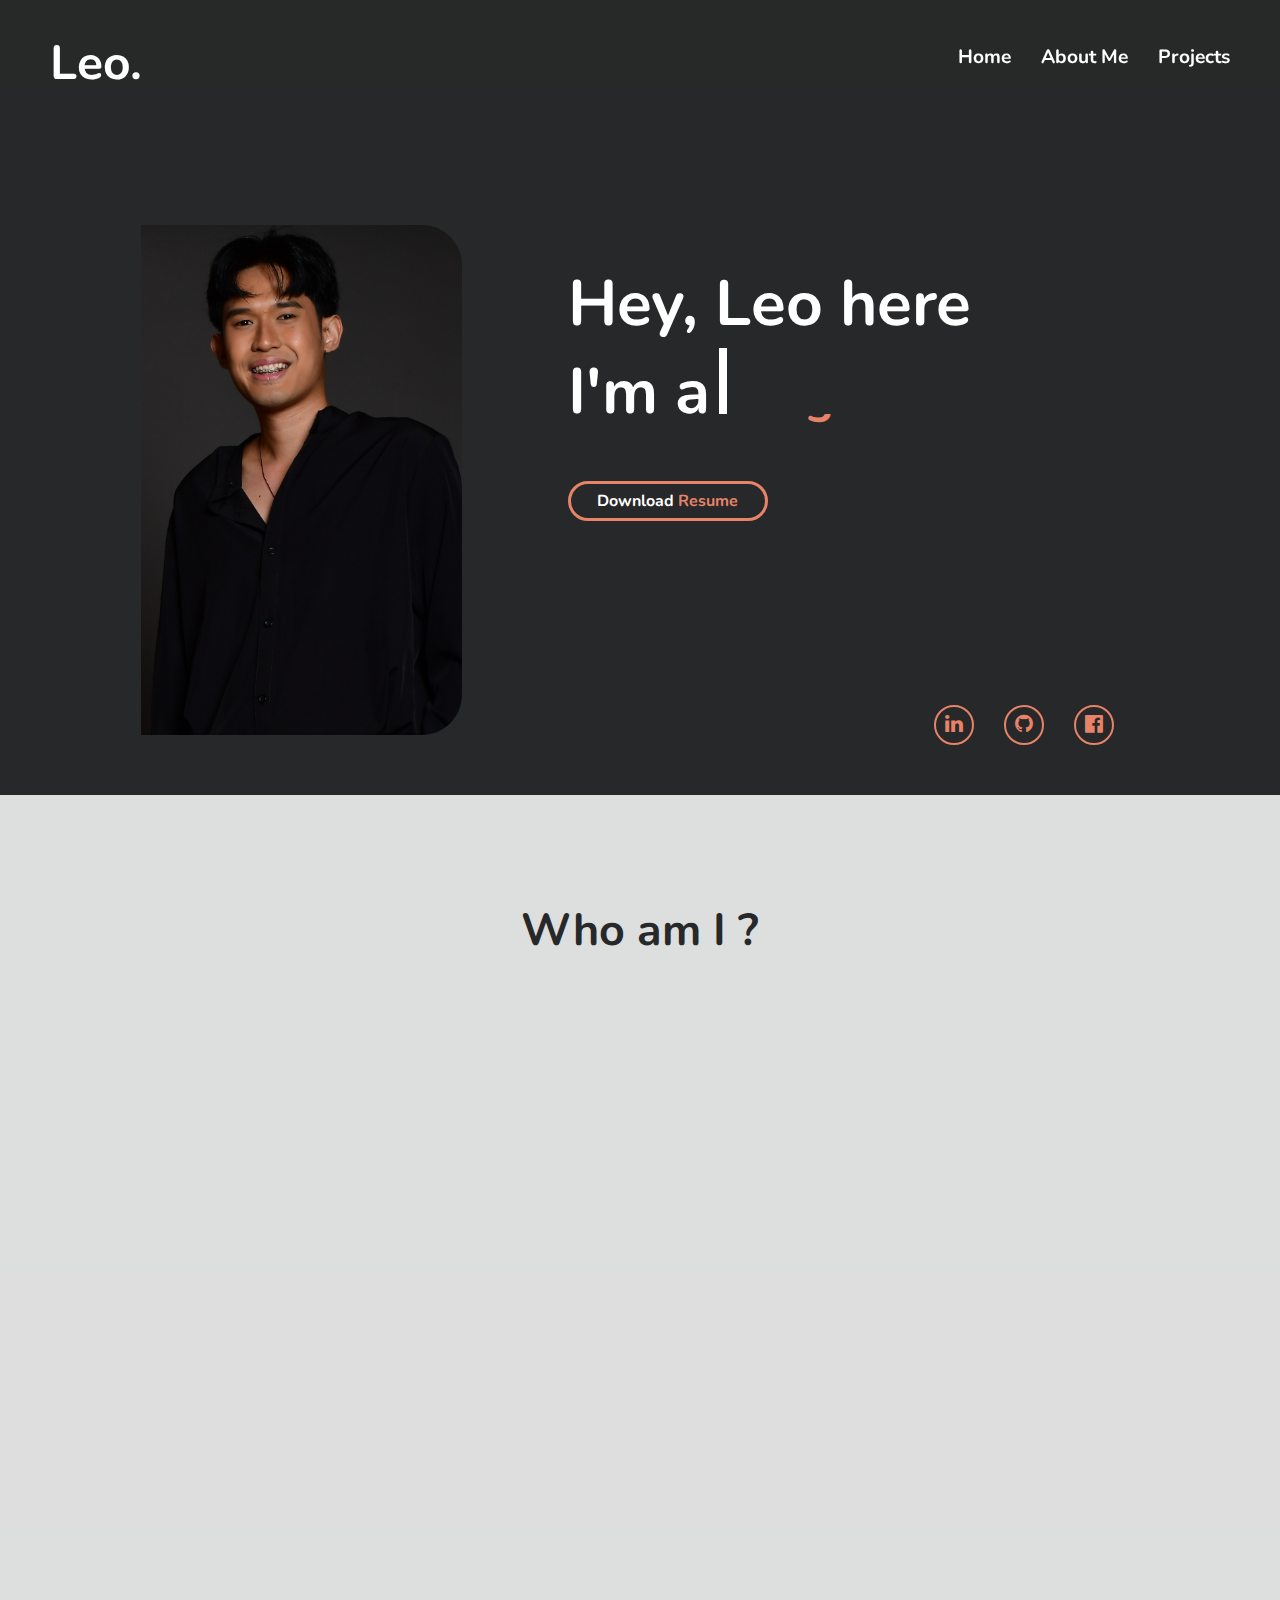
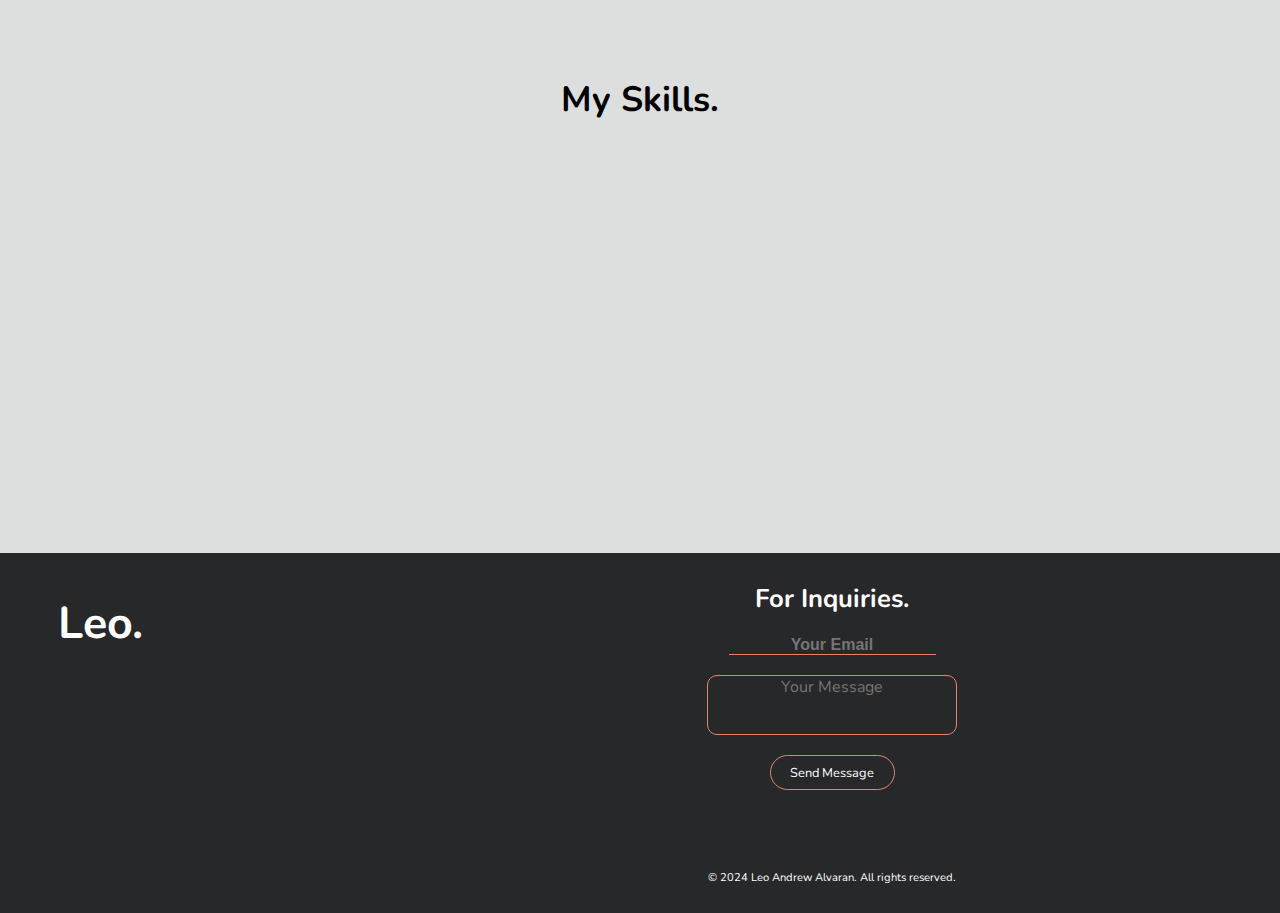
<file: index.html>
<!DOCTYPE html>
<html lang="en">
<head>
    <meta charset="UTF-8">
    <meta name="viewport" content="width=device-width, initial-scale=1.0">
    <title>Leo Portfolio</title>
    <link rel="icon" type="image/png" href="/image/Icon_page.png">
    <link rel="preconnect" href="https://fonts.googleapis.com">
    <link rel="preconnect" href="https://fonts.gstatic.com" crossorigin>
    <link href="https://fonts.googleapis.com/css2?family=Nunito:ital,wght@0,200..1000;1,200..1000&family=Space+Mono:ital,wght@0,400;0,700;1,400;1,700&display=swap" rel="stylesheet">
    <link rel="stylesheet" href="https://cdnjs.cloudflare.com/ajax/libs/font-awesome/4.7.0/css/font-awesome.min.css">
    <link rel="stylesheet" href="style.css"> 

</head>
    <body>
        <nav class="nav">
            <div class="logo">
                <h2>Leo.</h2>
            </div>
            <div class="pages">
                <ul>
                    <li><a href="#">Home</a></li>
                    <li><a href="#Aboutme">About Me</a></li>
                    <li><a href="#">Projects</a></li>
                </ul>
            </div>
        </nav>

        <section class="intro">
            <div class="myimg">
                <img src="image/mypic_crop.JPG" alt="leo picture">
            </div>
            <div class="description">
                <h1>Hey, Leo here<br> I'm a <span class="programmer"></span></h1>
                    <div class="resumebtn">
                        <a href="dl/Alvaran CV.pdf" download=""><button class="resbtn" type="button">Download <Span class="resume">Resume</Span></button></a>
                    </div>
                    <div class="icons">
                        <a href="https://linkedin.com/in/leoalvaran/" aria-label="linkedinlink"><i class="fa fa-linkedin" aria-hidden="true"></i></a>
                        <a href="https://github.com/leo36717" aria-label="githublink"><i class="fa fa-github" aria-hidden="true"></i></a>
                        <a href="https://facebook.com/leo.andrew.a/" aria-label="facebooklink"><i class="fa fa-facebook-official" aria-hidden="true"></i></a>
                        </div>
            </div>

            
        </section>

        <section id="Aboutme">
            <div class="myspec">
                <h1>Who am I ?</h1>
            </div>
            <div class="fullabout">
                <div class="components reveal">
                    <img class="gradpic reveal"  src="image/grad_piccrop.png" alt="leopics">
                <p class="moreinfo reveal">Electronics Engineering graduate and Licensed Electronics Technician with a strong interest in networking and
                    telecommunications. Knowledgeable in networking concepts (OSI model, subnetting), Linux basics, and web technologies (HTML, CSS, JavaScript). 
                    Proficient in circuit design using Multisim and familiar with basic PLC operations. 
                    Eager to grow in the telecom and network engineering field through continuous learning and hands-on experience.</p>
                </div>
            </div>

        </section>

        <section>
            <h2 class="mys">My Skills.</h2>
            <div class="skillsection">
                <div class="skillbox1 reveal">
                    <div class="skill1">
                        <span class="value1"></span>
                    </div>
                    <span class="text1">HTML & CSS</span>
                </div>
                <div class="skillbox2 reveal">
                    <div class="skill2">
                        <span class="value2"></span>
                    </div>
                    <span class="text2">JavaScript</span>
                </div>
                <div class="skillbox3 reveal">
                    <div class="skill3">
                        <span class="value3"></span>
                    </div>
                    <span class="text3">Networking</span>
                </div>
            </div>
        </section>
        

        <footer>
            <div class="feet">
                <div class="flogo">
                    <h1 class="footlogo">Leo.</h1>
                </div>
                <div class="lowerbar">
                <form action="#">
                    <div class="info">
                        <h1>For Inquiries.</h1>
                        <input type="email" name="usermail" id="usermail" placeholder="Your Email">
                        <textarea name="Message" id="Message" rows="3" cols="3" placeholder="Your Message"></textarea>
                        <button class="submitbtn" type="submit">Send Message</button>
                    </div>
                </form>
                <p class="footcby">&copy; 2024 Leo Andrew Alvaran. All rights reserved.</p>
                </div>
            </div>
        </footer>

        <script src="Js/script.js"></script>

    </body>

</html>
</file>
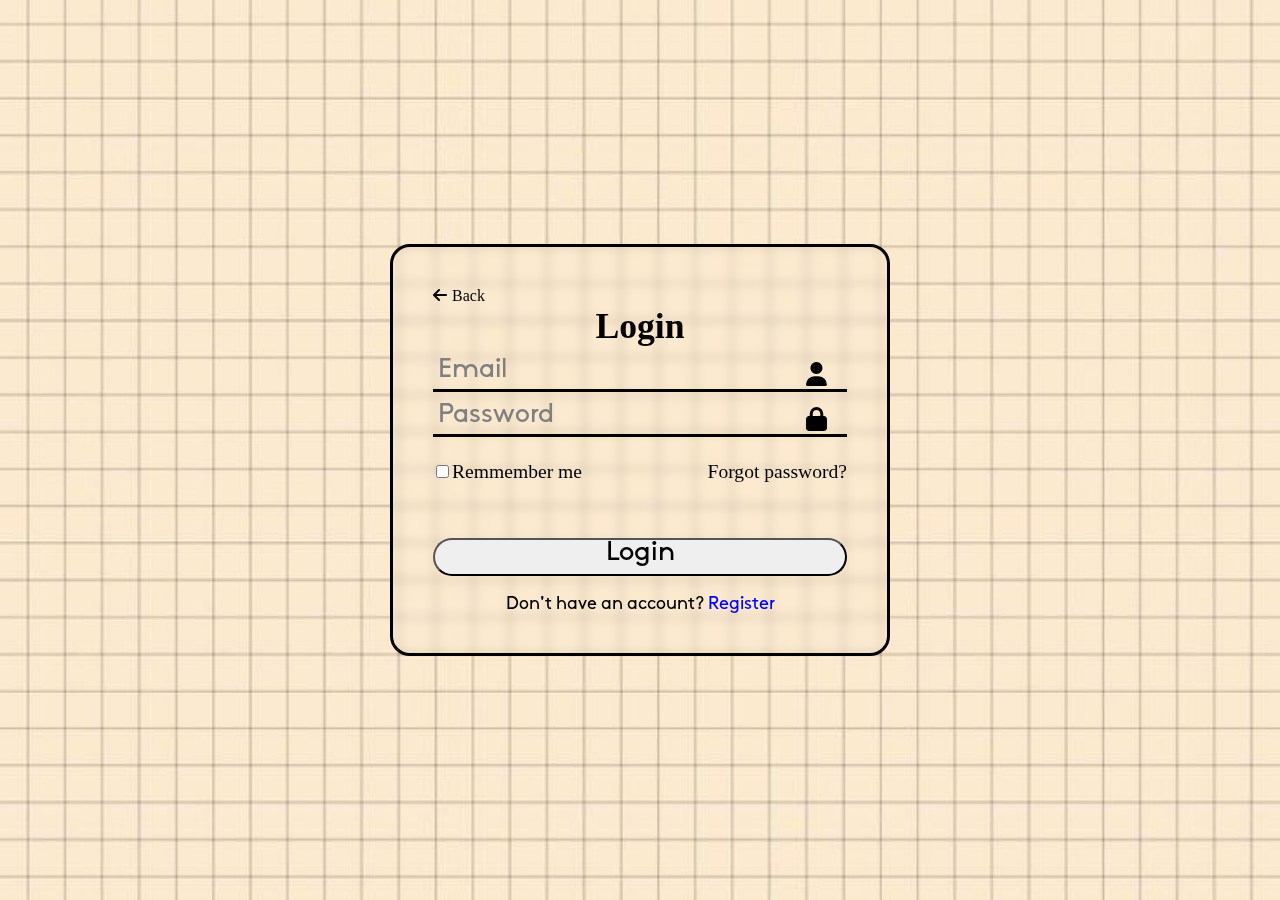
<file: login.html>
<!DOCTYPE html>
<html lang="en">
<head>
    <meta charset="UTF-8">
    <meta name="viewport" content="width=device-width, initial-scale=1.0">
    <title>Login</title>
    <link rel="stylesheet" href="style.css">
    <link rel="stylesheet" href="https://cdnjs.cloudflare.com/ajax/libs/font-awesome/6.6.0/css/all.min.css">
</head>
<body>
    <div class="userinfo">
        <form action="#">
            <div class="loginbox">
                <div class="back_home"><i class="fa fa-arrow-left" aria-hidden="true"></i><a href="index.html">Back</a></div>
                <h1 class="logla">Login</h1>
                    <div class="param">
                        <div class="user_name">
                            <input type="email" name="nameuser" id="usermail" placeholder="Email" required><i class="fa fa-user" aria-hidden="true"></i>
                        </div>
                        <div class="pass">
                            <input type="password" name="passuser" id="userpass" placeholder="Password" required><i class="fa fa-lock" aria-hidden="true"></i>
                        </div>
                    </div>
                <div class="checkbox">
                    <label><input type="checkbox" name="checkbox" id="checkbox">Remmember me</label>

                    <a href="#">Forgot password?</a>
                </div>

                <button class="btnlog" type="submit">login</button>

                <div class="register_link">
                    <p>Don't have an account? <a href="#">Register</a></p>
                </div>
            </div>
        </form>
    </div>
    
</body>
</html>
</file>
<file: style.css>
* {
    box-sizing: border-box;
    margin: 0;
    padding: 0;
}

/* Variables */
:root {
    --primary_color: #272829;
    --secondary_color: #E68369;
    --thirdy_color: rgba(242, 242, 242, .9);
    --fontsite: Nunito;
}

/* untility*/

@font-face {
    font-family:cute;
    src: url(font/web_font.otf);
}

body {
    font-family: Nunito;
    background-color: var(--primary_color);
}

.nav {
    width: 100%;
    height: 10vh;
    display: flex;
    justify-content: space-between;
    padding: 30px 50px;
    position:sticky;
    top:0;
    z-index: 1000;
    border-bottom: 3px solid var(--primary_color);
    background-color: rgba(39, 40, 41, .4);
    backdrop-filter: blur(3px);
    -webkit-backdrop-filter: blur(3px);
}

.nav .logo {
    font-size: 2rem;
    color:white;
    
}

.nav .pages ul {
    display: flex;
    list-style-type: none;
    gap: 30px;
    margin-top: 5%;
    
}

li a {
    text-decoration: none;
    color: white;
    font-weight: bold;
    border: none;
    font-size: 1.2rem;

}

li a:hover {
    border-bottom: .2cap solid var(--secondary_color);
    color: var(--secondary_color);
}

.intro {
    width: 100%;
    height: 70vh;
    display: flex;
    justify-content: space-evenly;
    margin-top: 75px;
    padding: 60px;
}

.myimg {
    img {
        width: 100%;
        height: 100%;
        object-fit: contain;
        border-radius: 40px;
        padding-left: 50px;
    }
    
}


.intro .description {
    margin-top: 3%;
    width: 60%;
    font-size: 2rem;
    color:  white;
    text-align: justify;
    padding: 0 75px;
    display: block;

}

.intro .description .Leo {
    font-size: 3rem;
}


.programmer {
    color: var(--secondary_color);
    font-size: 4rem;
    font-weight: bold;
    position: relative;
    min-width: 300px;
}

.description .programmer::before {
    content: "Programmer";
    color: var(--secondary_color);
    animation: words 20s infinite;
}

.description .programmer::after {
    content: "";
    position: absolute;
    height: 100%;
    width: calc(100% + 8px);
    background-color: var(--primary_color);
    border-left: 8px solid white;
    right: -8px;
    animation: cursor .8s infinite, typing 20s steps(14) infinite;
}

@keyframes cursor {
    to{
        border-left: 2px solid #27282900;
    }
}

@keyframes words {
    0%,20%{

        content: "Frontend-Developer";

    }
    21%,40%{

        content: "Web-Developer";

    }
    41%,60%{

        content: "Electronic-Engineer";

    }
    61%,80%{

        content: "Network-Engineer";

    }
    81%,100%{

        content: "Backend-Developer";

    }
}

@keyframes typing {
    10%,15%,30%,35%,50%,55%,70%,75%,90%,95%{
        width: 0;
    }
    5%,20%,25%,40%,45%,60%,65%,80%,85%{
        width: calc(100% + 8px);
    }
    
}

.resumebtn {
    margin-top: 7%;
}

.resbtn {
    width: 200px;
    height: 40px;
    position: relative;
    color: white;
    font-family: Nunito;
    font-weight: bold;
    font-size: 1rem;
    background-color: transparent;
    border:3px solid var(--secondary_color);
    border-radius: 40px;
    overflow: hidden;
    z-index: 1;
    justify-content: center;
    align-items: center;
    cursor: pointer;
    transition: .3s ease-out;

}

.resbtn:hover{
    color: var(--primary_color);
    box-shadow: 0 0 30px var(--secondary_color);
}

.resbtn .resume {
    color: var(--secondary_color);
}

.resbtn::before {
    content: "";
    width: 0;
    height: 100%;
    top:0;
    left: 0;
    z-index: -1;
    position:absolute;
    background-color: white;
    transition: .3s;

}

.resbtn:hover::before {
    width: 100%;
    background-color: white;
}



.icons {
    display: flex;
    gap: 30px;
    width: 100%;
    height: 45%;
    margin-top: 10px;
    justify-content: end;
    align-items:end;

}

.icons a {
    font-size: 1.3rem;
    position:relative;
    text-decoration:none;
    display: inline-flex;
    justify-content: center;
    align-items: center;
    width: 40px;
    height: 40px;
    border: 2px solid var(--secondary_color);
    color: var(--secondary_color);
    border-radius: 50%;
    background-color: transparent;
    z-index: 1;
    overflow: hidden;
    transition: 0.3s;
}

.icons a:hover {
    color: var(--primary_color);

}

.icons a::before {
    content: "";
    left: 0;
    z-index: -1;
    position: absolute;
    background-color: white;
    width: 0%;
    height: 100%;
    transition: 0.3s;
}

.icons a:hover::before {
    width: 100%;
    background-color: white;
}

/*--------------Aboutme----------------------*/
.myspec {
    font-family: var(--fontsite);
    width: 100%;
    height: 30vh;
    display: flex;
    gap: 20px;
    flex-direction: column;
    justify-content: center;
    align-items:center;
    background-color:var(--thirdy_color);
}

.myspec h1 {
    font-size: 2.8rem;
    font-weight: bolder;
    color: var(--primary_color);
    text-align: center;
}

.myspec .shortme {
    font-size: 1.2rem;
    text-align: center;
    position: relative;


}

.fullabout{
    width: 100%;
    height: 60vh;
    background-color:var(--thirdy_color) ;
    position: relative;
}

.components {
    display: flex;
    width: 100%;
    height: 80%;
    justify-content: space-evenly;
    align-items: center;
}

.gradpic {
    width: 30%;
    border-radius: 30px;
    img {
        width: 100%;
        height: 80%;
        object-fit: contain;
    }

}
   

.components .moreinfo {
    font-weight: 600;
    width: 50%;
    text-align: left;
    height: auto;
    font-size: 1.3rem;
    color: var(--primary_color);
    padding: 30px;
    border-radius: 30px;
    font-family: var(--fontsite);
    text-transform: capitalize;
}

/*------------------------------------------*/

/*--------------------skills-------------------*/


.mys {
    font-size: 2.2rem;
    padding: 70px;
    background-color: var(--thirdy_color);
    text-align: center;
}

.skillsection {
    width: 100%;
    height: 40vh;
    background-color: var(--thirdy_color);
    font-family: var(--fontsite);
    display: flex;
    gap: 100px;
    justify-content: center;
}

.skillbox1 {
    width: 300px;
    height: 280px;
    background-color: var(--thirdy_color);
    box-shadow: 35px 27px 43px -15px rgba(166,166,166,1);
    -webkit-box-shadow: 35px 27px 43px -15px rgba(166,166,166,1);
    -moz-box-shadow: 35px 27px 43px -15px rgba(166,166,166,1);
    border-radius: 20px;
    display: flex;
    justify-content: center;
    align-items: center;
    flex-direction: column;
}

.skillbox1 .skill1 {
    width: 200px;
    height: 200px;
    display: flex;
    justify-content: center;
    align-items: center;
    border-radius: 50%;
    background: conic-gradient(#e68369 3.6deg, #ededed 0deg);
    position: relative;
}

.skillbox1 .skill1::before {
    content: "";
    position: absolute;
    width: 160px;
    height: 160px;
    border-radius: 50%;
    background-color: white;
}

.value1 {
    position: relative;
    font-size: 1rem;
    font-weight: 700;
    color: var(--secondary_color);
    font-family: var(--fontsite);
}

.text1 {
    padding-top: 20px;
    font-size: 1rem;
    font-weight: 700;
}

/*----------------------------*/

.skillbox2 {
    width: 300px;
    height: 280px;
    background-color: var(--thirdy_color);
    box-shadow: 35px 27px 43px -15px rgba(166,166,166,1);
    -webkit-box-shadow: 35px 27px 43px -15px rgba(166,166,166,1);
    -moz-box-shadow: 35px 27px 43px -15px rgba(166,166,166,1);
    border-radius: 20px;
    display: flex;
    justify-content: center;
    align-items: center;
    flex-direction: column;
}

.skillbox2 .skill2 {
    width: 200px;
    height: 200px;
    display: flex;
    justify-content: center;
    align-items: center;
    border-radius: 50%;
    background: conic-gradient(#e68369 3.6deg, #ededed 0deg);
    position: relative;
}

.skillbox2 .skill2::before {
    content: "";
    position: absolute;
    width: 160px;
    height: 160px;
    border-radius: 50%;
    background-color: white;
}

.value2 {
    position: relative;
    font-size: 1rem;
    font-weight: 700;
    color: var(--secondary_color);
    font-family: var(--fontsite);
}

.text2 {
    padding-top: 20px;
    font-size: 1rem;
    font-weight: 700;
}

/*-------------------------------------------*/

.skillbox3 {
    width: 300px;
    height: 280px;
    background-color: var(--thirdy_color);
    box-shadow: 35px 27px 43px -15px rgba(166,166,166,1);
    -webkit-box-shadow: 35px 27px 43px -15px rgba(166,166,166,1);
    -moz-box-shadow: 35px 27px 43px -15px rgba(166,166,166,1);
    border-radius: 20px;
    display: flex;
    justify-content: center;
    align-items: center;
    flex-direction: column;
}

.skillbox3 .skill3 {
    width: 200px;
    height: 200px;
    display: flex;
    justify-content: center;
    align-items: center;
    border-radius: 50%;
    background: conic-gradient(#e68369 3.6deg, #ededed 0deg);
    position: relative;
}

.skillbox3 .skill3::before {
    content: "";
    position: absolute;
    width: 160px;
    height: 160px;
    border-radius: 50%;
    background-color: white;
}

.value3 {
    position: relative;
    font-size: 1rem;
    font-weight: 700;
    color: var(--secondary_color);
    font-family: var(--fontsite);
}

.text3 {
    padding-top: 20px;
    font-size: 1rem;
    font-weight: 700;
}


/*-------------------------------------------*/

.reveal {
    position: relative;
    transform: translateY(150px);
    opacity: 0;
    transition: .5s;
}

.reveal.active {
    transform: translateY(0px);
    opacity: 1;
}




/*--------------footer----------------------*/

footer {
    font-family: var(--fontsite);
    width: 100%;
    height: 40vh;
}

footer .feet {
    width: 100%;
    height: 100%;
    background-color:var(--primary_color);
    display: flex;
    align-items: center;
    justify-content: space-between;
    color: white;
}

.flogo {
    height: 100%;
    width: 200px;
    display: flex;
    justify-content: center;
}

.flogo .footlogo {
    margin-top: 20%;
    font-size: 2.8rem;
}

.lowerbar {
    width: 30%;
    height: 90%;
    margin-right: 20%;
    display: flex;
    flex-direction: column;
    justify-content: end;
    align-items: center;
    background-color: var(--primary_color);
    border-radius: 20px;
    overflow: hidden;
    gap: 70px;
}

.lowerbar h1 {
    font-size: 1.6rem;
    text-align: center;
}

.lowerbar input {
    font-size: 1rem;
}

.info {
    display:flex;
    flex-direction: column;
    gap: 20px;
    justify-content: center;
    align-items: center;
}

.info input {
    border: none;
    color: white;
    background-color: transparent;
    border-bottom: 1px solid var(--secondary_color);
}

.info input::placeholder {
    text-align: center;
    font-weight: bold;
}

.info #Message {
    width: 250px;
    color: white;
    text-align: justify;
    font-size: 1rem;
    font-family: var(--fontsite);
    background-color: transparent;
    border: 1px solid var(--secondary_color);
    border-radius: 10px;
    height: 60px;
    transition: .5s ease-out;
    resize: none;
}

.info #Message:focus {
    height: 100px;
}

#Message::placeholder {
    text-align: center;
}

.info .submitbtn {
    font-family: var(--fontsite);
    font-weight: 1.3px;
    justify-content: center;
    align-items: center;
    height: 35px;
    width: 125px;
    background-color: transparent;
    border: 1px solid var(--secondary_color);
    font-size: .8rem;
    color: white;
    border-radius: 40px;
    transition: .2s;
    cursor: pointer;
}

.info .submitbtn:hover {
    background-color: white;
    color: black;
    box-shadow: 0 0 10px var(--secondary_color);

}

.lowerbar .footcby {
    font-family: var(--fontsite);
    font-size: .7rem;
    padding: 10px 0;
}

/*-------------------------------------------*/

@media (max-width: 1540px) {
    .programmer {
        color: var(--secondary_color);
        font-size: 3rem;
        font-weight: bold;
        position: relative;
        min-width: 200px;
    }
}

@media (max-width: 1330px) {
    .programmer {
        color: var(--secondary_color);
        font-size: 3rem;
        font-weight: bold;
        position: relative;
        min-width: 100px;
    }
}


@media (max-width: 1250px) {

    .nav {
        height: 20%;
        position:relative;
    }

    .nav .logo {
        font-size: 1.2rem;
    }

    .pages li {
        font-size: .8rem;
    }

    .intro {
        margin-top: 40px;
        height: 60%;
        display: inline-flex;
        flex-direction: column;
        gap: 2px;
        justify-content: center;
        align-items: center;
    }

    .intro .myimg {
        width: 50%;
        height: 50%;
        object-fit: contain;
        border-radius: 20px;
    }

    .intro .description {
        width: 100%;
        height: auto;
        font-size: 1.3rem;
    }

    .intro .description .Leo:hover {
        font-size: 2.3rem;
    }

    .icons {
        justify-content: center;
        align-items: center;
        margin-top: 60px;
        
    }

    .description h1 {
        text-align: center;
    }

    .resumebtn {
        display: flex;
        justify-content: center;
        align-items: center;
        margin-top: 40px;
    }
}

@media(max-width: 1100px) {
    .skillsection {
        padding: 50px;
    }
}



@media(max-width: 1000px) {

    .skillbox1 .skill1 {
        width: 150px;
        height: 150px;
        display: flex;
        justify-content: center;
        align-items: center;
        border-radius: 50%;
        background: conic-gradient(#e68369 3.6deg, #ededed 0deg);
        position: relative;
    }
    
    .skillbox1 .skill1::before {
        content: "";
        position: absolute;
        width: 80%;
        height: 80%;
        border-radius: 50%;
        background-color: white;
    }
    
    .value1 {
        position: relative;
        font-size: 1rem;
        font-weight: 700;
        color: var(--secondary_color);
        font-family: var(--fontsite);
    }
    
    .text1 {
        padding-top: 50px;
        font-size: .8rem;
        font-weight: 700;
    }

    .skillbox2 .skill2 {
        width: 150px;
        height: 150px;
        display: flex;
        justify-content: center;
        align-items: center;
        border-radius: 50%;
        background: conic-gradient(#e68369 3.6deg, #ededed 0deg);
        position: relative;
    }
    
    .skillbox2 .skill2::before {
        content: "";
        position: absolute;
        width: 80%;
        height: 80%;
        border-radius: 50%;
        background-color: white;
    }
    
    .value2 {
        position: relative;
        font-size: 1rem;
        font-weight: 700;
        color: var(--secondary_color);
        font-family: var(--fontsite);
    }
    
    .text2 {
        padding-top: 50px;
        font-size: .8rem;
        font-weight: 700;
    }

    .skillbox3 .skill3 {
        width: 150px;
        height: 150px;
        display: flex;
        justify-content: center;
        align-items: center;
        border-radius: 50%;
        background: conic-gradient(#e68369 3.6deg, #ededed 0deg);
        position: relative;
    }
    
    .skillbox3 .skill3::before {
        content: "";
        position: absolute;
        width: 80%;
        height: 80%;
        border-radius: 50%;
        background-color: white;
    }
    
    .value3 {
        position: relative;
        font-size: 1rem;
        font-weight: 700;
        color: var(--secondary_color);
        font-family: var(--fontsite);
    }
    
    .text3 {
        padding-top: 50px;
        font-size: .8rem;
        font-weight: 700;
    }
}

@media (max-width: 768px) {

    .description h1 {
        font-size: 2rem;
    }
    .programmer {
        color: var(--secondary_color);
        font-size: 2.7rem;
        font-weight: bold;
        position: relative;
        min-width: 200px;
    }

    .fullabout {
        height: 50vh;
    }

    .mys{
        padding: 30px;
    }

    .skillsection {
        gap: 20px;
        padding: 20px;
        justify-content: center;
        align-items: center;
    }

    .skillbox1 .skill1 {
        width: 160px;
        height: 160px;
        display: flex;
        justify-content: center;
        align-items: center;
        border-radius: 50%;
        background: conic-gradient(#e68369 3.6deg, #ededed 0deg);
        position: relative;
    }
    
    .skillbox1 .skill1::before {
        content: "";
        position: absolute;
        width: 80%;
        height: 80%;
        border-radius: 50%;
        background-color: white;
    }
    
    .value1 {
        position: relative;
        font-size: 1rem;
        font-weight: 700;
        color: var(--secondary_color);
        font-family: var(--fontsite);
    }
    
    .text1 {
        padding-top: 50px;
        font-size: 1rem;
        font-weight: 700;
    }

    .skillbox2 .skill2 {
        width: 160px;
        height: 160px;
        display: flex;
        justify-content: center;
        align-items: center;
        border-radius: 50%;
        background: conic-gradient(#e68369 3.6deg, #ededed 0deg);
        position: relative;
    }
    
    .skillbox2 .skill2::before {
        content: "";
        position: absolute;
        width: 80%;
        height: 80%;
        border-radius: 50%;
        background-color: white;
    }
    
    .value2 {
        position: relative;
        font-size: 1rem;
        font-weight: 700;
        color: var(--secondary_color);
        font-family: var(--fontsite);
    }
    
    .text2 {
        padding-top: 50px;
        font-size: 1rem;
        font-weight: 700;
    }

    .skillbox3 .skill3 {
        width: 160px;
        height: 160px;
        display: flex;
        justify-content: center;
        align-items: center;
        border-radius: 50%;
        background: conic-gradient(#e68369 3.6deg, #ededed 0deg);
        position: relative;
    }
    
    .skillbox3 .skill3::before {
        content: "";
        position: absolute;
        width: 80%;
        height: 80%;
        border-radius: 50%;
        background-color: white;
    }
    
    .value3 {
        position: relative;
        font-size: 1rem;
        font-weight: 700;
        color: var(--secondary_color);
        font-family: var(--fontsite);
    }
    
    .text3 {
        padding-top: 50px;
        font-size: 1rem;
        font-weight: 700;
    }
}

@media (max-width: 425px) {
   .nav {
    padding: 20px;
    position: sticky;
    height: 7vh;
    width:  100%;
    display: flex;
    justify-content: space-around;
    align-items: center;
    gap: 50px;
   }

   .nav h2 {
    font-size: 1.4rem;
   }

   .nav .pages ul {
    display: flex;
    list-style-type: none;
    gap: 30px;
    margin-top: 5%;
    
    }

    li a {
        text-decoration: none;
        color: white;
        font-weight: bold;
        border: none;
        font-size: .8rem;

    }

   .intro {
    padding: 20px;
    margin-top: 20px;
   }

   .myimg {
    img {
        width: 100%;
        height: 100%;
        object-fit: contain;
        border-radius: 40px;
        padding-left: 0;
    }
    
    }

   .programmer {
    color: var(--secondary_color);
    font-size: 1.2rem;
    font-weight: bold;
    position: relative;
    min-width: 300px;
    }

    .description .programmer::after {
        content: "";
        position: absolute;
        height: 100%;
        width: calc(100% + 8px);
        background-color: var(--primary_color);
        border-left: 3px solid white;
        right: -8px;
        animation: cursor .8s infinite, typing 20s steps(14) infinite;
    }

    .intro .description {
        padding: 10px;
    }

    .description h1 {
        font-size: 1rem;
    }

    .resumebtn {
        margin-top: 20px;
    }

    .resbtn {
        width: 130px;
        height: 30px;
        position: relative;
        color: white;
        font-family: Nunito;
        font-weight: 600;
        font-size: .8rem;
        background-color: transparent;
        border:1px solid var(--secondary_color);
        border-radius: 40px;
        overflow: hidden;
        z-index: 1;
        justify-content: center;
        align-items: center;
        cursor: pointer;
        transition: .3s ease-out;
    
    }

    .icons {
        display: flex;
        gap: 30px;
        width: 100%;
        height: 45%;
        margin-top: 30px;
        justify-content: center;
        align-items: center;
    
    }
    
    .icons a {
        font-size: .9rem;
        position:relative;
        text-decoration:none;
        display:flex;
        justify-content: center;
        align-items: center;
        width: 35px;
        height: 35px;
        border: 1px solid var(--secondary_color);
        color: var(--secondary_color);
        border-radius: 50%;
        background-color: transparent;
        z-index: 1;
        overflow: hidden;
        transition: 0.3s;
    }

    .myspec {
        font-family: var(--fontsite);
        width: 100%;
        height: 10vh;
        display: flex;
        gap: 20px;
        flex-direction: column;
        justify-content: center;
        align-items:center;
        background-color:var(--thirdy_color);
    }
    
    .myspec h1 {
        font-size: 2rem;
        font-weight: bolder;
        color: var(--primary_color);
        text-align: center;
    }
    
    .myspec .shortme {
        font-size: .8rem;
        text-align: center;
        position: relative;
        padding: 20px;
    
    
    }
    
    .fullabout{
        width: 100%;
        height: 60vh;
        background-color:var(--thirdy_color) ;
        position: relative;
    }
    
    .components {
        width: 100%;
        height: 100%;
        gap: 1px;
        display: flex;
        flex-direction: column;
        align-items: center;
        justify-content: center;
    }
    
    .gradpic {
        z-index: 100;
        width: 50%;
        img {
            width: 100%;
            height: 80%;
            object-fit: contain;
        }
    
    }
       
    
    .components .moreinfo {
        font-weight: 600;
        width: 400px;
        text-align: center;
        height: auto;
        font-size: .8rem;
        color: var(--primary_color);
        font-family: var(--fontsite);
        text-transform: capitalize;
        padding: 20px;

    }

    .mys {
        font-size: 1.4rem;
    }

    .skillsection {
        height: 20vh;
        gap: 10px;
        padding: 20px;
        justify-content: center;
        align-items: center;
        display: flex;
        justify-content: space-around;
        overflow: hidden;
    }

    .skillbox1 {
        width: 600px;
        height: 120px;
        background-color: var(--thirdy_color);
        box-shadow: 35px 27px 43px -15px rgba(166,166,166,1);
        -webkit-box-shadow: 35px 27px 43px -15px rgba(166,166,166,1);
        -moz-box-shadow: 35px 27px 43px -15px rgba(166,166,166,1);
        border-radius: 20px;
        display: flex;
        justify-content: center;
        align-items: center;
        flex-direction: column;
    }

    .skillbox1 .skill1 {
        width: 70px;
        height: 70px;
        display: flex;
        justify-content: center;
        align-items: center;
        border-radius: 50%;
        background: conic-gradient(#e68369 3.6deg, #ededed 0deg);
        position: relative;
    }
    
    .skillbox1 .skill1::before {
        content: "";
        position: absolute;
        width: 80%;
        height: 80%;
        border-radius: 50%;
        background-color: white;
    }
    
    .value1 {
        position: relative;
        font-size: .7rem;
        font-weight: 700;
        color: var(--secondary_color);
        font-family: var(--fontsite);
    }
    
    .text1 {
        padding-top: 0px;
        font-size: .5rem;
        font-weight: 700;
        margin-top: 20px;
    }

    .skillbox2 {
        width: 600px;
        height: 120px;
        background-color: var(--thirdy_color);
        box-shadow: 35px 27px 43px -15px rgba(166,166,166,1);
        -webkit-box-shadow: 35px 27px 43px -15px rgba(166,166,166,1);
        -moz-box-shadow: 35px 27px 43px -15px rgba(166,166,166,1);
        border-radius: 20px;
        display: flex;
        justify-content: center;
        align-items: center;
        flex-direction: column;
    }

    .skillbox2 .skill2 {
        width: 70px;
        height: 70px;
        display: flex;
        justify-content: center;
        align-items: center;
        border-radius: 50%;
        background: conic-gradient(#e68369 3.6deg, #ededed 0deg);
        position: relative;
    }
    
    .skillbox2 .skill2::before {
        content: "";
        position: absolute;
        width: 80%;
        height: 80%;
        border-radius: 50%;
        background-color: white;
    }
    
    .value2 {
        position: relative;
        font-size: .7rem;
        font-weight: 700;
        color: var(--secondary_color);
        font-family: var(--fontsite);
    }
    
    .text2 {
        padding-top: 0px;
        font-size: .5rem;
        font-weight: 700;
        margin-top: 20px;
    }

    .skillbox3 {
        width: 600px;
        height: 120px;
        background-color: var(--thirdy_color);
        box-shadow: 35px 27px 43px -15px rgba(166,166,166,1);
        -webkit-box-shadow: 35px 27px 43px -15px rgba(166,166,166,1);
        -moz-box-shadow: 35px 27px 43px -15px rgba(166,166,166,1);
        border-radius: 20px;
        display: flex;
        justify-content: center;
        align-items: center;
        flex-direction: column;
    }

    .skillbox3 .skill3{
        width: 70px;
        height: 70px;
        display: flex;
        justify-content: center;
        align-items: center;
        border-radius: 50%;
        background: conic-gradient(#e68369 3.6deg, #ededed 0deg);
        position: relative;
    }
    
    .skillbox3 .skill3::before {
        content: "";
        position: absolute;
        width: 80%;
        height: 80%;
        border-radius: 50%;
        background-color: white;
    }
    
    .value3 {
        position: relative;
        font-size: .7rem;
        font-weight: 700;
        color: var(--secondary_color);
        font-family: var(--fontsite);
    }
    
    .text3 {
        padding-top: 0px;
        font-size: .5rem;
        font-weight: 700;
        margin-top: 20px;
        
    }

    footer .feet {
        width: 100%;
        height: 100%;
        background-color:var(--primary_color);
        display: flex;
        align-items: center;
        justify-content: space-between;
        color: white;
    }
    
    .flogo {
        height: 100%;
        width: 200px;
        display: flex;
        justify-content: center;
    }
    
    .flogo .footlogo {
        margin-top: 20%;
        font-size: 1.8rem;
    }
    
    .lowerbar {
        width: 80%;
        height: 90%;
        margin-right: 10px;
        display: flex;
        flex-direction: column;
        justify-content: end;
        align-items: center;
        background-color: var(--primary_color);
        border-radius: 20px;
        overflow: hidden;
        gap: 70px;
    }
    
    .lowerbar h1 {
        font-size: 1.2rem;
        text-align: center;
    }
    
    .lowerbar input {
        font-size: .8rem;
    }
    
    .info {
        display:flex;
        flex-direction: column;
        gap: 20px;
        justify-content: center;
        align-items: center;
    }
    
    .info input {
        border: none;
        color: white;
        background-color: transparent;
        border-bottom: 1px solid var(--secondary_color);
    }
    
    .info input::placeholder {
        text-align: center;
        font-weight: bold;
    }
    
    .info #Message {
        width: 195px;
        color: white;
        text-align: justify;
        font-size: .6rem;
        font-family: var(--fontsite);
        background-color: transparent;
        border: 1px solid var(--secondary_color);
        border-radius: 10px;
        height: 60px;
        transition: .5s ease-out;
        resize: none;
    }
    
    
    #Message::placeholder {
        text-align: center;
    }
    
    .info .submitbtn {
        font-family: var(--fontsite);
        font-weight: 400;
        justify-content: center;
        align-items: center;
        height: 30px;
        width: 100px;
        background-color: transparent;
        border: 1px solid var(--secondary_color);
        font-size: .8rem;
        color: white;
        border-radius: 40px;
        transition: .2s;
        cursor: pointer;
    }
    
    .info .submitbtn:hover {
        background-color: white;
        color: black;
        box-shadow: 0 0 10px var(--secondary_color);
    
    }
    
    .lowerbar .footcby {
        font-family: var(--fontsite);
        font-size: .7rem;
        padding: 10px 0;
    }
    


}


/*Login page */

.userinfo {
    width: 100%;
    height: 100vh;
    display: flex;
    justify-content: center;
    align-items: center;
    background-image: url(image/call_log.jpeg);
    background-repeat: no-repeat;
    background-position: center;
    background-size: cover;
    background-attachment: fixed;
}

.loginbox {
    position: relative; 
    background-color: transparent;
    border: 3px solid black;
    border-radius: 20px;
    -webkit-backdrop-filter: blur(1em);
        backdrop-filter: blur(.3em);
    width: 500px;
    height: 50%;
    justify-content: center;
    align-items: center;
    padding: 40px;
}

.loginbox .back_home {
    font-size: 1em;
    transition: .2s;
    position: relative;
}

.loginbox .back_home:hover {
    font-size: 1.3em;
}

.back_home a {
    text-decoration: none;
    color: black;
}

.back_home i {
    margin-right: 5px;
}

.loginbox .logla {
    text-align: center;
    font-size: 2.23em;
}

.loginbox .param input {
    padding-left: 5px;
    padding-right: 60px;
    font-size: 1.65em;
    position: relative;
    width: 100%;
    height: 45px;
    border: none;
    outline: none;
    background-color: transparent;
    border-bottom: 3px solid black;
}

.loginbox .param ::placeholder {
    color: grey;
    font-family: cute;
}

.param i {
    position:absolute;
    right: 60px;
    margin-top: 3%;
    font-size: 1.5em;
}

.pass ::-ms-reveal {
    display: none;

}

.loginbox .checkbox {
    display: flex;
    justify-content: space-between;
    font-size: 1.225em;
    margin-top: 6%;
}

.checkbox label input {
    margin: 3px;
    color: black;
}

.checkbox a {
    text-decoration: none;
    color: black;
    transition: .5s;
}

.checkbox a:hover {
    text-decoration: underline;
    color: black;
}

.loginbox .btnlog {
    padding-bottom: 2%;
    width: 100%;
    height: 14%;
    margin-top: 13%;
    font-size: 1.7em;
    text-transform: capitalize;
    font-family: cute;
    border-radius: 20px;
    text-align: center;
    transition: .3s;
}

.btnlog:hover {
    color: white;
    background-color: black;
    cursor: pointer;
}

.loginbox .register_link {
    width: 100%;
    margin-top: 20px;
    text-align: center;
    font-size: 1.1em;
    font-family: cute;
}

.register_link a {
    text-decoration: none;
    color: blue;
    transition: .3s;
}

.register_link a:hover {
    font-size: 1.4em;
    text-decoration: underline;
}
</file>
